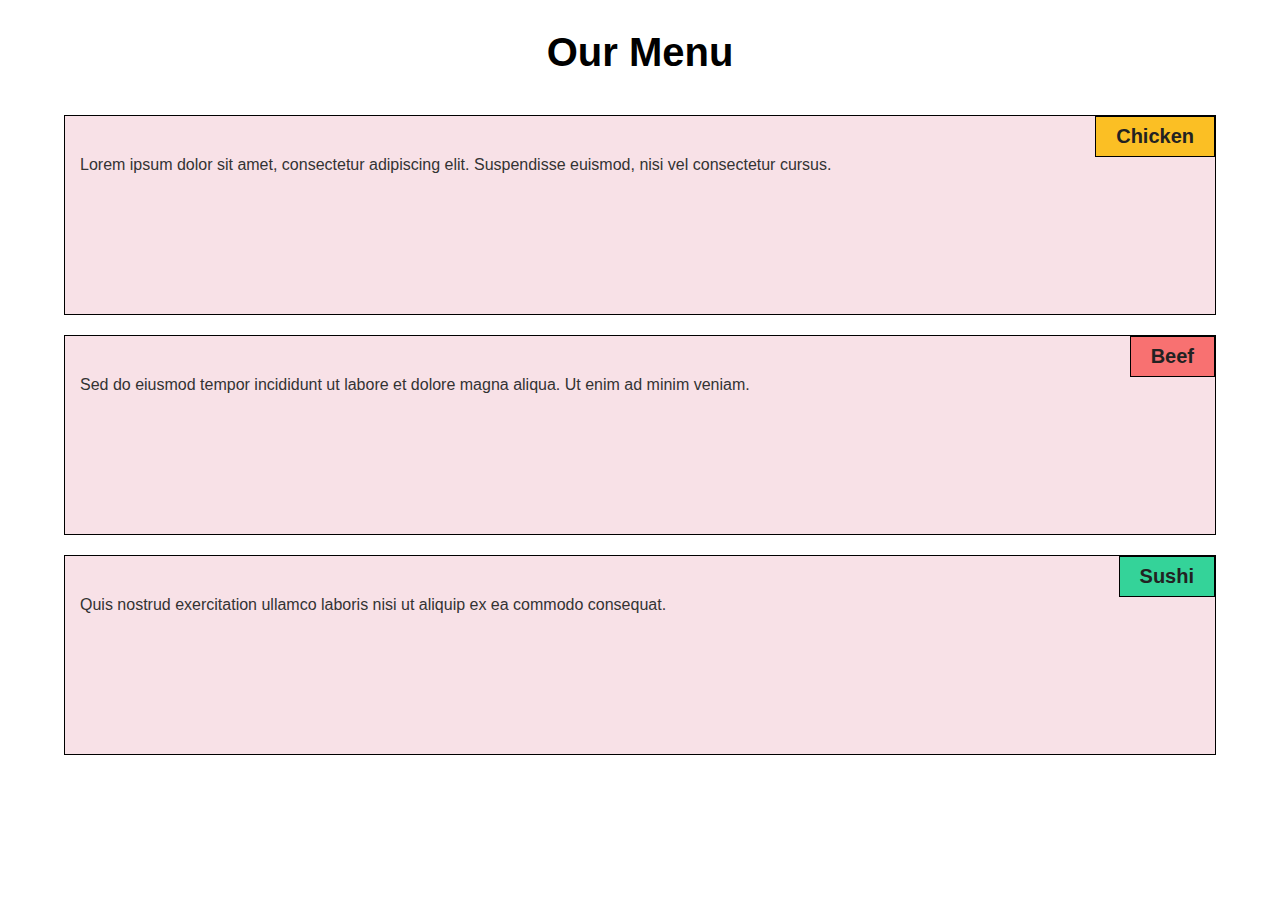
<file: m2 sol/index.html>
<!DOCTYPE html>
<html lang="en">
<head>
  <meta charset="UTF-8">
  <title>Our Menu</title>
  <link rel="stylesheet" href="css/styles.css">
  <meta name="viewport" content="width=device-width, initial-scale=1">
</head>
<body>
  <h1>Our Menu</h1>
  <div class="container">
    <section class="section section1">
      <div class="section-title chicken">Chicken</div>
      <div class="section-content">
        Lorem ipsum dolor sit amet, consectetur adipiscing elit. Suspendisse euismod, nisi vel consectetur cursus.
      </div>
    </section>
    <section class="section section2">
      <div class="section-title beef">Beef</div>
      <div class="section-content">
        Sed do eiusmod tempor incididunt ut labore et dolore magna aliqua. Ut enim ad minim veniam.
      </div>
    </section>
    <section class="section section3">
      <div class="section-title sushi">Sushi</div>
      <div class="section-content">
        Quis nostrud exercitation ullamco laboris nisi ut aliquip ex ea commodo consequat.
      </div>
    </section>
  </div>
</body>
</html>
</file>
<file: m2 sol/css/styles.css>
* {
  box-sizing: border-box;
}
body {
  font-family: Arial, sans-serif;
  margin: 0;
  padding: 0;
}
h1 {
  text-align: center;
  margin-top: 30px;
  margin-bottom: 40px;
  font-size: 2.5em;
}
.container {
  width: 90%;
  margin: 0 auto;
}
.section {
  position: relative;
  border: 1px solid #000;
  background-color: #f8e1e7;
  margin-bottom: 20px;
  padding: 40px 15px 15px 15px;
  min-height: 200px;
}
.section-title {
  position: absolute;
  top: 0;
  right: 0;
  border: 1px solid #000;
  padding: 8px 20px;
  font-size: 1.25em;
  background-color: #fbbf24;
  color: #222;
  font-weight: bold;
}
.section1 .section-title { background-color: #fbbf24; }
.section2 .section-title { background-color: #f87171; }
.section3 .section-title { background-color: #34d399; }
.section-content {
  font-size: 1em;
  color: #333;
}
</file>
